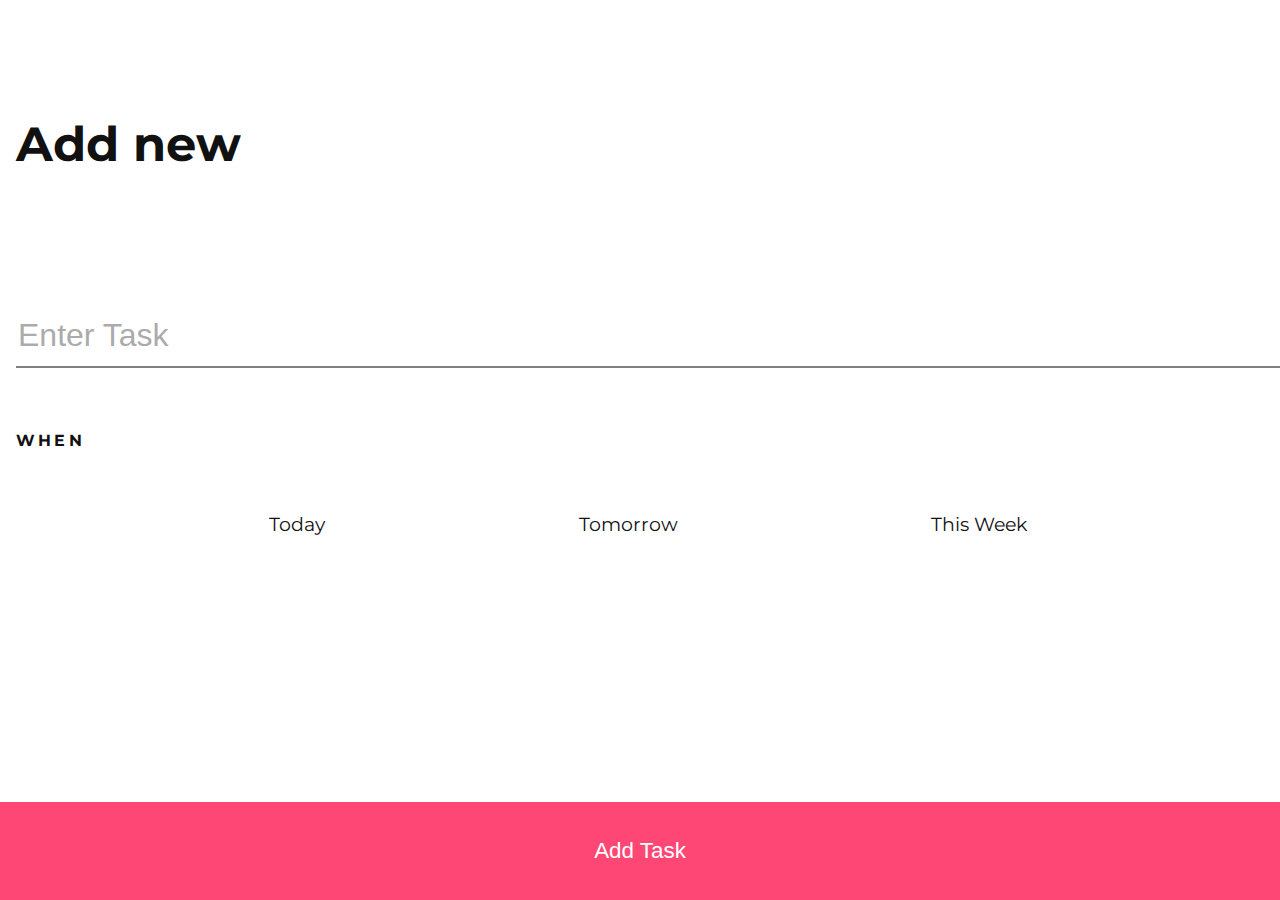
<file: new.html>
<!DOCTYPE html>
<html lang="en">
  <head>
    <meta charset="UTF-8" />
    <meta http-equiv="X-UA-Compatible" content="IE=edge" />
    <meta name="viewport" content="width=device-width, initial-scale=1.0" />
    <link rel="stylesheet" href="styles.css" />
    <title>New Task</title>
  </head>
  <body>
    <form class="form" action="">
      <h2>Add new</h2>
      <input class="form__input" type="text" placeholder="Enter Task" />
      <h3>WHEN</h3>
      <section class="radio-group">
        <label>
          <input
            class="radio-group__input"
            type="radio"
            name="date"
            value="today"
          />
          <span class="radio-group__title">Today</span>
        </label>
        <label>
          <input
            class="radio-group__input"
            type="radio"
            name="date"
            value="tomorrow"
          />
          <span class="radio-group__title">Tomorrow</span>
        </label>
        <label>
          <input
            class="radio-group__input"
            type="radio"
            name="date"
            value="thisWeek"
          />
          <span class="radio-group__title">This Week</span>
        </label>
      </section>
      <input class="form__submit" type="submit" value="Add Task" />
    </form>
    <script src="new.js" defer></script>
  </body>
</html>
</file>
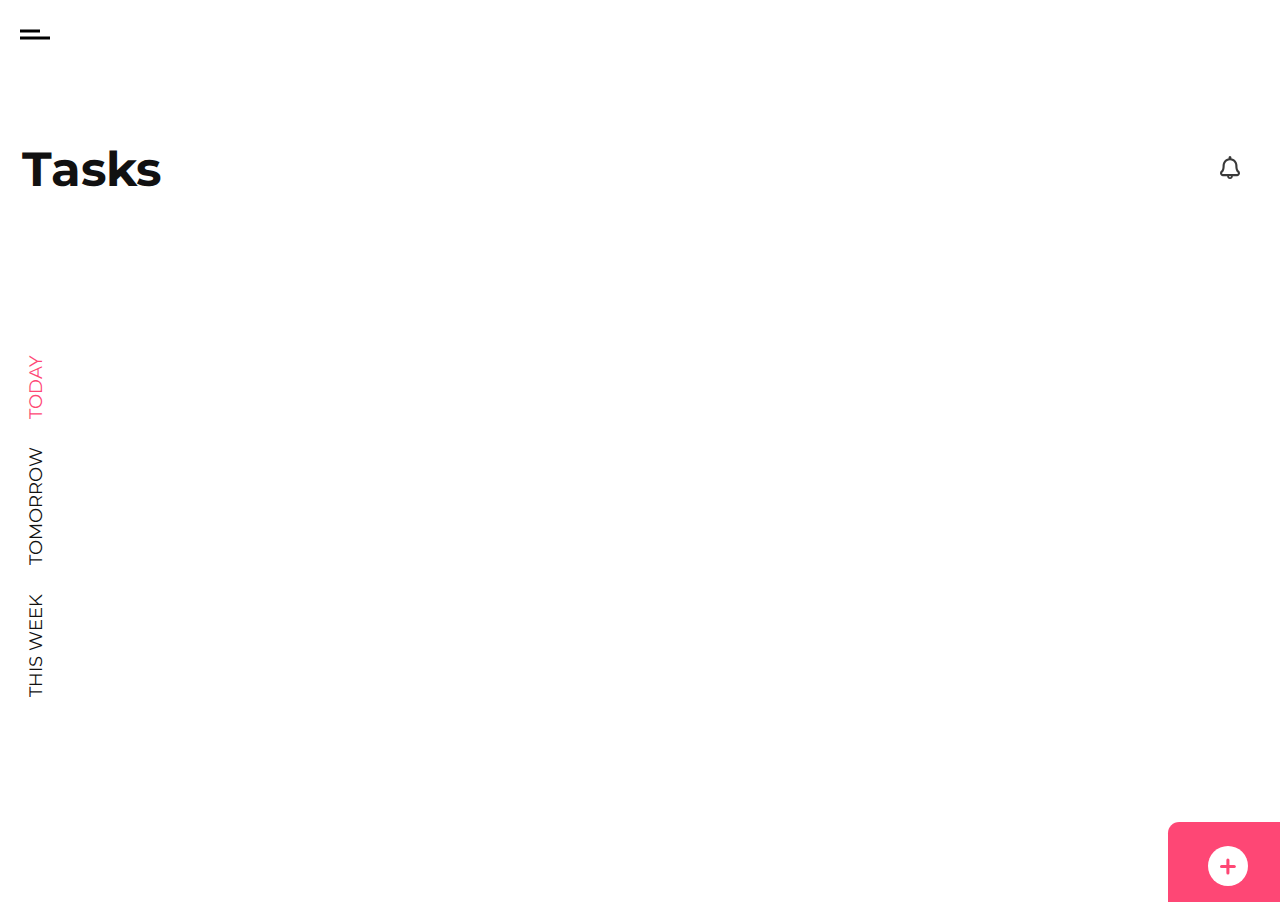
<file: tasks.html>
<!DOCTYPE html>
<html lang="en">
  <head>
    <meta charset="UTF-8" />
    <meta http-equiv="X-UA-Compatible" content="IE=edge" />
    <meta name="viewport" content="width=device-width, initial-scale=1.0" />
    <link rel="stylesheet" href="styles.css" />
    <title>Document</title>
  </head>
  <body>
    <main class="main">
      <input type="checkbox" class="header__burgerbutton__input" id="burger" />
      <label for="burger" class="header__burgerbutton__title">
        <svg height="40px" width="30px" stroke="black" stroke-width="3">
          <path d="M0 5 L20 5" />
          <path d="M0 12 L40 12" />
        </svg>
      </label>

      <section class="header">
        <h2>Tasks</h2>

        <button class="header__bellbutton" type="button">
          <img src="./img/bell.svg" alt="" />
        </button>
      </section>
      <section class="tasks">
        <section class="radio-group__tasks">
          <label>
            <input
              class="radio-group__input"
              type="radio"
              name="date"
              value="thisWeek"
            />
            <span class="radio-group__title">THIS WEEK</span>
          </label>
          <label>
            <input
              class="radio-group__input"
              type="radio"
              name="date"
              value="tomorrow"
            />
            <span class="radio-group__title">TOMORROW</span>
          </label>
          <label>
            <input
              class="radio-group__input"
              type="radio"
              name="date"
              value="today"
              checked
            />
            <span class="radio-group__title">TODAY</span>
          </label>
        </section>

        <section class="checkbox">
          <!-- <label>
            <input class="checkbox__input" type="checkbox" />
            <span class="checkbox__title">Book appointment with Jared</span>
          </label>
          <label>
            <input class="checkbox__input" type="checkbox" />
            <span class="checkbox__title">Upload today shot on Dribbble</span>
          </label>
          <label>
            <input class="checkbox__input" type="checkbox" />
            <span class="checkbox__title"
              >Complete the Elephant Illustration</span
            >
          </label>
          <label>
            <input class="checkbox__input" type="checkbox" />
            <span class="checkbox__title">Buy Cake for Clair's Bithday</span>
          </label>
          <label>
            <input class="checkbox__input" type="checkbox" />
            <span class="checkbox__title"
              >Attend UX Conference with Jared
            </span>
          </label> -->
        </section>
        <section class="pagination">
          <a class="pagination__icon" href="new.html"
            ><img src="./img/plus.svg" alt=""
          /></a>
        </section>
      </section>

      <section class="main-menu">
        <h2>TASK APP</h2>

        <label for="burger" class="main-menu__burger">
          <img src="./img/Line.svg"
        /></label>

        <ul class="main-menu__overview">
          <li>Dashboard</li>
          <li>Calendar</li>
          <li>Categorize Tasks</li>
          <li>Setting</li>
        </ul>
        <ul class="main-menu__about">
          <li>About</li>
          <li>Privacy Policy</li>
          <li>License</li>
        </ul>
      </section>
    </main>
    <script src="tasks.js" defer></script>
  </body>
</html>
</file>
<file: styles.css>
@import url("https://fonts.googleapis.com/css2?family=Montserrat:wght@100;600&family=Roboto:wght@100&display=swap");

*,
*::before,
*::after {
  box-sizing: border-box;
}

:root {
  --primary-bg-color: #fe4775;
  --secondary-bg-color: #161060;
  --primary-text-color: #111111;
  --secondary-text-color: #fff;
  --headline: #393939;

  --primary-font-family: "Montserrat", sans-serif;
  --secondary-font-family: "Roboto", sans-serif;
}

main {
  margin: 0;
  padding: 0;
  height: 100vh;
}

html {
  font-size: 16px;
}

body {
  margin: 0;
  color: var(--primary-text-color);
  font-family: var(--primary-font-family);
  height: 100vh;
}

/* FORM */

.form {
  position: relative;
  display: grid;
  height: 100%;
  padding-left: 1em;
  grid-template-rows: 18em 4em 7em 9em;
  grid-row-gap: 1em;
}

.form__submit {
  position: absolute;
  bottom: 0;
  width: 100%;
  background-color: var(--primary-bg-color);
  color: var(--secondary-text-color);
  font-size: 1.4em;
  border: none;
  padding: 1.6em;
}

a {
  text-decoration: none;
  color: #111111;
  opacity: 80%;
  margin: 0;
}

h2 {
  align-self: center;
  font-size: 3em;
}

h3 {
  color: #111111;
  font-size: 1em;
  letter-spacing: 0.2em;
  align-self: center;
}

/* RADIO-GROUP */

.radio-group {
  display: flex;
  justify-content: space-evenly;
  font-size: 1.2em;
}

.radio-group__input {
  opacity: 0;
  position: absolute;
}

.radio-group__input:checked + .radio-group__title {
  color: var(--primary-bg-color);
}

/* ========= */

input {
  border: none;
  border-bottom: 2px solid grey;

  font-size: 2em;
}

.form__input::placeholder {
  width: 100%;
  opacity: 60%;
}

.radio-group__input:focus-visible + .radio-group__title {
  outline: thin solid;
}

/* Task Dashboard */

.header {
  display: flex;
  justify-content: space-between;
  height: 33%;
  padding-left: 1.4em;
}

.header__bellbutton {
  background: none;
  border: none;
  bottom: 2em;
  padding-right: 3em;
}

.tasks {
  display: grid;
  height: 65%;
  grid-template-columns: 20% 80%;
}

.radio-group__tasks {
  display: flex;
  justify-content: space-around;
  font-size: 1.1em;
  writing-mode: vertical-rl;
  transform: rotate(180deg);
  padding: 1.4em;
}

.radio-group__tasks__input {
  opacity: 0;
  position: absolute;
}

.radio-group__task__input:checked + .radio-group__title {
  color: var(--primary-bg-color);
}

.checkbox {
  display: flex;
  flex-direction: column;
  padding-top: 3.2em;
  padding-left: 1em;
  padding-right: 0.3em;
  font-size: 1.2em;
}

.checkbox label {
  padding-bottom: 2em;
}

.checkbox__input {
  opacity: 0;
  position: absolute;
}

.checkbox__input:checked + .checkbox__title {
  text-decoration: line-through;
  color: var(--primary-bg-color);
}

.pagination {
  display: flex;
  justify-self: flex-end;
  align-self: flex-end;
  justify-content: center;
  grid-column: 2 /3;
  width: 7em;
  height: 5em;
  background: var(--primary-bg-color);
  border-top-left-radius: 0.7em;
}

.pagination__icon {
  align-self: center;
  width: 2em;
  height: 2em;
}

.pagination a {
  opacity: 100%;
}

/* ======== */

/* slide in menu */

.main-menu {
  position: absolute;
  display: grid;
  height: 100vh;
  width: 100vw;
  grid-auto-rows: minmax(min-content, max-content);
  padding-left: 2em;
  padding-top: 4em;
  background: var(--secondary-bg-color);
  color: var(--secondary-text-color);
  top: 0;
  left: 0;
  transform: translateX(-100%);
  transition: transform 1s;
}

.header__burgerbutton__input:checked ~ .main-menu {
  transform: translateX(0);
}

.main-menu h2 {
  font-size: 1em;
  align-self: center;
  margin: 0;
}
.main-menu a {
  grid-column: 2;
  align-self: center;
}

.main-menu__burger {
  grid-column: 2;
  align-self: center;
}

.main-menu ul {
  margin: 0;
}

.main-menu__overview {
  grid-row: 2;
  list-style: none;
  font-size: 1.8em;
  line-height: 2em;
  padding: 2em 0 1.5em 0;
}

.main-menu__about {
  grid-row: 3;
  list-style: none;
  font-size: 0.9em;
  line-height: 3.5em;
  padding-left: 0;
  align-self: start;
}

.header__burgerbutton__input {
  opacity: 0;
  cursor: pointer;
}

.header__burgerbutton__title {
  position: absolute;
  padding-top: 1em;
  top: 10px;
  cursor: pointer;
}
</file>
